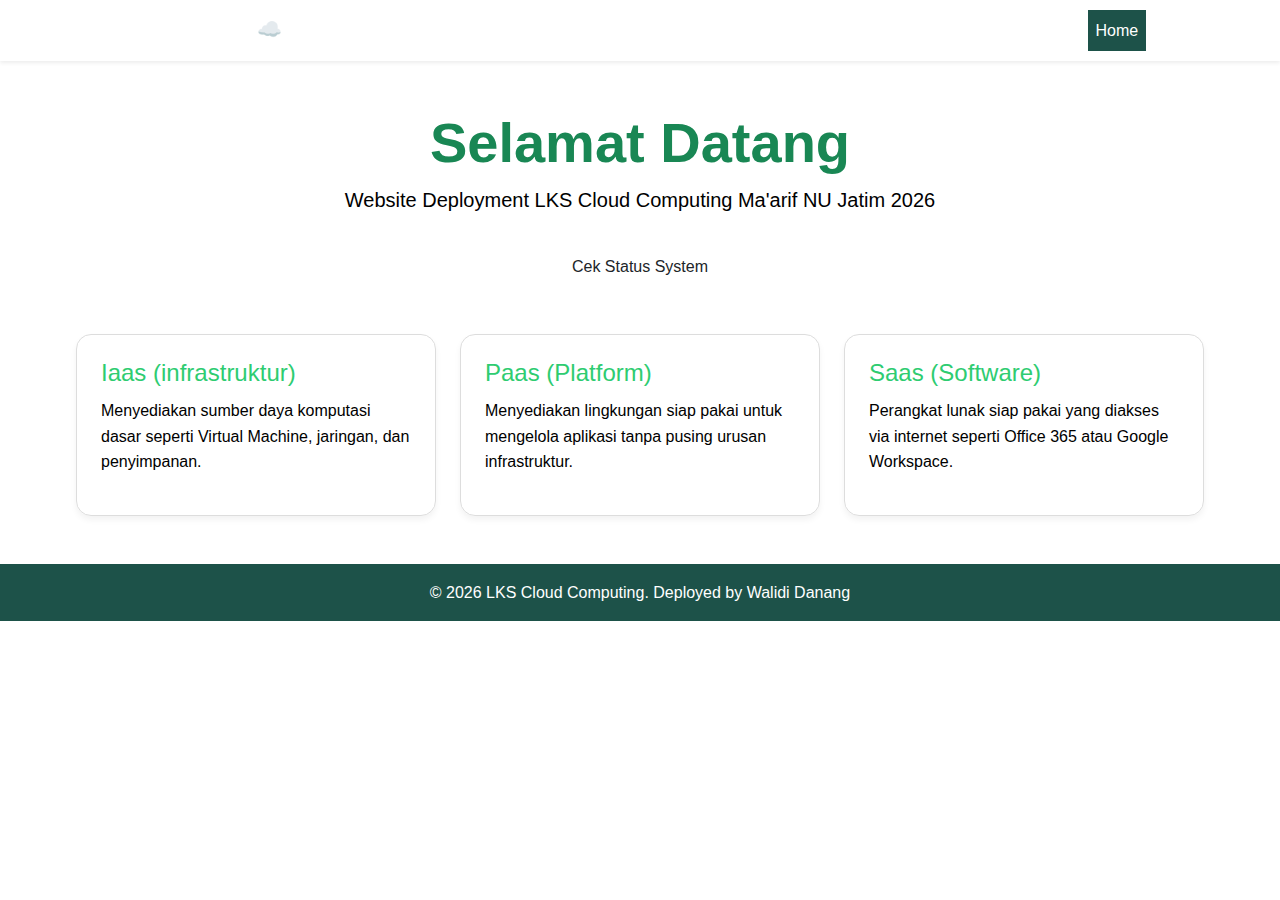
<file: index.html>
<!DOCTYPE html>
<html lang="id">
<head>
    <meta charset="UTF-8">
    <meta name="viewport" content="width=device-width, initial-scale=1.0">
    <title>Home | LKS Cloud Ma'arif NU</title>
    <link href="https://cdn.jsdelivr.net/npm/bootstrap@5.3.0/dist/css/bootstrap.min.css" rel="stylesheet">
    <link rel="stylesheet" href="css/style.css">
    <link rel="icon" href="data:image/svg+xml,<svg xmlns='http://www.w3.org/2000/svg' viewBox='0 0 100 100'><text y='.9em' font-size='90'>☁️</text></svg>">
</head>
<body>
    <nav class="navbar navbar-expand-lg navbar-dark shadow-sm sticky-top">
        <div class="container">
            <a class="navbar-brand fw-bold" href="#">MA'ARIF CLOUD ☁️</a>
            <div class="navbar-nav ms-auto">
                <a class="nav-link active" href="index.html">Home</a>
                <a class="nav-link" href="about.html">About</a>
            </div>
        </div>
    </nav>

    <main class="container my-5">
        <section class="text-center mb-5 fade-in">
            <h1 class="display-4 fw-bold text-success">Selamat Datang</h1>
            <p class="lead">Website Deployment LKS Cloud Computing Ma'arif NU Jatim 2026</p>
            <button class="btn btn-nu mt-3" onclick="cekStatus()">Cek Status System</button>
            <div id="status-system" class="mt-4"></div>
        </section>

        <div class="row g-4">
            <div class="col-md-4">
                <div class="card p-4 h-100">
                    <h4 class="card-title">Iaas (infrastruktur)</h4>
                    <p>Menyediakan sumber daya komputasi dasar seperti Virtual Machine, jaringan, dan penyimpanan.</p>
                </div>
            </div>
            <div class="col-md-4">
                <div class="card p-4 h-100">
                    <h4 class="card-title">Paas (Platform)</h4>
                    <p>Menyediakan lingkungan siap pakai untuk mengelola aplikasi tanpa pusing urusan infrastruktur.</p>
                </div>
            </div>
            <div class="col-md-4">
                <div class="card p-4 h-100">
                    <h4 class="card-title">Saas (Software)</h4>
                    <p>Perangkat lunak siap pakai yang diakses via internet seperti Office 365 atau Google Workspace.</p>
                </div>
            </div>
        </div>
    </main>

    <footer class="text-center">
        <div class="container">
            <p class="mb-0">&copy; 2026 LKS Cloud Computing. Deployed by Walidi Danang</p>
        </div>
    </footer>

    <script src="js/script.js"></script>
</body>
</html>
</file>
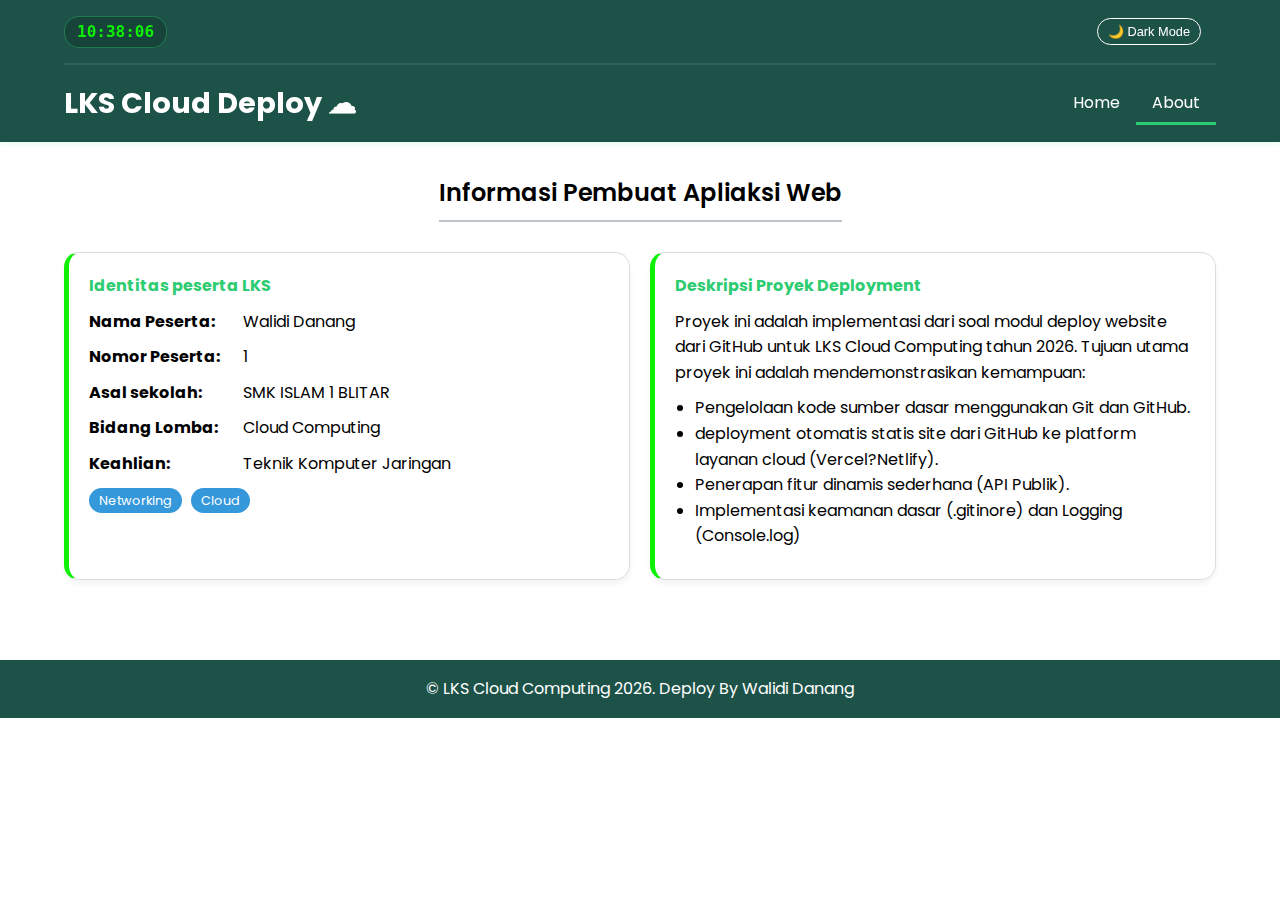
<file: about.html>
<!DOCTYPE html>
<html lang="id">
<head>
    <meta charset="UTF-8">
    <meta name="viewport" content="width=device-width, initial-scale=1.0">
    <title>About | LKS Cloud Deploy ☁</title>
    <link rel="stylesheet" href="css/style.css">
    <link rel="icon" href="data:image/svg+xml,<svg xmlns='http://www.w3.org/2000/svg' viewBox='0 0 100 100'><text y='.9em' font-size='90'>🎓</text></svg>">
    <link href="https://fonts.googleapis.com/css2?family=Poppins:wght@300;400;600;700&display=swap" rel="stylesheet"></head>

</head>
<body>
    <header>
        <div class="container">
            <div style="display: flex; justify-content: space-between; align-items: center; width: 100%; margin-bottom: 10px;">
                <div class="digital-clock">
                    <span id="live-clock">00:00:00</span>
                </div>

                <div class="theme-switch-wrapper">
                    <button id="theme-toggle">🌙 Dark Mode</button>
                </div>
            </div>

            <hr style="width: 100%; border: 0.5px solid rgba(255,255,255,0.1); margin: 5px 0;">

            <div class="header-main">
                <h1>LKS Cloud Deploy ☁</h1>
                <nav>
                    <ul>
                        <li><a href="index.html">Home</a></li>
                        <li><a href="about.html" class="active">About</a></li>
                    </ul>
                </nav>
            </div>
        </div>
    </header>

    <main>
        <section class="content-section fade-in" about-section>
            <div class="container">
                <h2 style="text-align: center;">Informasi Pembuat Apliaksi Web</h2>

                <div class="card-grid" style="margin-top: 30px;">
                    <div class="card profile-card">
                        <h4 style="color: #2ecc71;">Identitas peserta LKS</h4>

                        <p><strong>Nama Peserta:</strong> Walidi Danang</p>
                        <p><strong>Nomor Peserta:</strong> 1</p>
                        <p><strong>Asal sekolah:</strong> SMK ISLAM 1 BLITAR</p>
                        <P><strong>Bidang Lomba:</strong> Cloud Computing</P>
                        <p><strong>Keahlian:</strong> Teknik Komputer Jaringan</p>
                        <span class="badge">Networking</span>
                        <span class="badge">Cloud</span>
                    </div>

                    <div class="card project-desc">
                        <h4 style="color: #2ecc71;">Deskripsi Proyek Deployment</h4>
                        <p>
                            Proyek ini adalah implementasi dari soal modul deploy website dari GitHub untuk LKS Cloud Computing tahun 2026. Tujuan utama proyek ini adalah mendemonstrasikan kemampuan:
                        </p>
                        <ul>
                            <li>Pengelolaan kode sumber dasar menggunakan Git dan GitHub.</li>
                            <li>deployment otomatis statis site dari GitHub ke platform layanan cloud (Vercel?Netlify).</li>
                            <li>Penerapan fitur dinamis sederhana (API Publik).</li>
                            <li>Implementasi keamanan dasar (.gitinore) dan Logging (Console.log)</li>
                        </ul>
                    </div>
                </div>
            </div>
        </section>
    </main>

    <footer>
        <div class="container">
            <p>&copy; LKS Cloud Computing 2026. Deploy By Walidi Danang</p>
        </div>
    </footer>

    <script src="js/script.js"></script>

    <script>
        console.log("Halaman Tentang Peserta LKS Cloud Dimuat(about.html)")
    </script>
</body>
</html>
</file>
<file: css/style.css>
*{
    margin: 0;
    padding: 0;
    box-sizing: border-box;
}
body {
    font-family: 'Poppins', sans-serif;
    line-height: 1.6;
    background: #f4f7fa;
    color: #1f3322;
    background-color: var(--bg-color);
    color: var(--text-color);
    transition: background-color 0.3s, color 0.3s;
}

.container {
    width: 90%;
    max-width: 1200px;
    margin: auto;
}

header {
    background: #1d5249;
    backdrop-filter: blur(10px);
    color: #fff;
    padding: 1rem 0;
    box-shadow: 0 2px 4px rgba(4, 209, 72, 0.1);
}

header .container {
    display: flex;
    flex-direction: column;
    align-items: flex-start;
}

.header-main {
    display: flex;
    justify-content: space-between;
    align-items: center;
    width: 100%;
    margin-top: 10px;
}

header h1 { font-size: 1.8rem; }

nav ul { list-style: none; display: flex; }

nav a {
    color: #fff;
    text-decoration: none;
    padding: .5rem 1rem;
    border-bottom: 3px solid transparent;
    transition: .3s;
}

nav a:hover, nav a.active {
    background: #1d5249;
    border-bottom-color: #2ecc71;
}

.hero {
    background: linear-gradient(to right, #00712E, #1d5249, #0d2b26);
    color: #fff;
    padding: 4rem 0;
    clip-path: ellipse(150% 100% at 50% 0%);
    text-align: center;
    margin-bottom: 2rem;
}

.hero h2 {
    color: #fff;
    font-size: 2.8rem;
}

.hero .description {
    color: #ecf0f1;
    max-width: 700px;
    margin: 1rem auto 2rem;
    font-size: 1.1rem;
}

.button {
    background: #3498db;
    background: linear-gradient(135deg, #2ecc71, #27ae60);
    box-shadow: 0 6px 15px rgba(0,0,0,0.2);
    transition: 0.3s;
    display: inline-block;
    color: #fff;
    padding: .75rem 1.5rem;
    border-radius: 50px;
    text-decoration: none;
}

.button:hover {
    transform: scale(1.05);
    box-shadow: 0 10px 25px rgba(0,0,0,0.3);
}

.content-section, .api-section, .about-section {
    padding: 2rem 0;
}

.content-section h2, 
.content-section h3, 
.api-section h3 {
    text-align: center;
    color: var(--title-color);
    font-weight: 600;
    margin-bottom: 1.5rem;
    padding-bottom: .5rem;
    border-bottom: 2px solid #bdc3c7;
    display: table;
    margin-left: auto;
    margin-right: auto;
}

.card-grid {
    transition: all 0.3s ease;
    display: flex;
    flex-wrap: wrap;
    gap: 20px;
    justify-content: center;
}

.card {
    background: #fff;
    background: var(--card-bg);
    color: var(--card-text);
    border: 1px solid #ddd;
    border-radius: 15px;
    padding: 20px;
    flex: 1 1 300px;
    box-shadow: 0 4px 6px rgba(0,0,0,.05);
}

.card:hover {
    transform: translateY(-8px);
    box-shadow: 0 12px 25px rgba(0,0,0,0.15);
}

.card h4 { color: #2ecc71; margin-bottom: 10px; }

.api-section {
    text-align: center;
}

.api-section p {
    opacity: 0.8;
}

.api-result {
    background: var(--card-bg);
    color: var(--card-text);
    padding: 15px;
    border-left: 5px solid #2ecc71;
    margin-top: 15px;
    border-radius: 4px;
    display: inline-block;
    text-align: left;
    box-shadow: 0 4px 6px rgba(0,0,0,.1);
}

.badge {
    background: #3498db;
    color: #fff;
    padding: 4px 10px;
    border-radius: 20px;
    font-size: 0.8rem;
    margin-right: 5px;
}

.profile-card { border-left: 5px solid #0ff007; }
.project-desc { border-left: 5px solid #0ff007; }
.profile-card p, .project-desc ul { margin: 10px 0; }
.project-desc ul { padding-left: 20px; }
.profile-card strong { display: inline-block; width: 150px; }

footer {
    background: #1d5249;
    color: #fff;
    text-align: center;
    padding: 1rem 0;
    margin-top: 3rem;
}

.digital-clock {
    font-size: 1rem;
    background: rgba(0, 8, 4, 0.2);
    color: #0ff007;
    padding: 2px 12px;
    border-radius: 15px;
    border: 1px solid rgba(46, 204, 113, 0.4);
    font-weight: 600;
    font-family: 'monospace';
}

[data-theme="dark"] {
    --bg-color: #121212;
    --text-color: #e0e0e0;
    --header-bg: #0d2b26;
    --card-bg: #1e1e1e;
    --card-text: #ffffff;
    --title-color: #ffffff;
}

.theme-switch-wrapper {
    display: flex;
    align-items: center;
    margin-right: 15px;
}

#theme-toggle {
    cursor: pointer;
    background: none;
    border: 1px solid #fff;
    color: #fff;
    padding: 5px 10px;
    border-radius: 20px;
    font-size: 0.8rem;
    transition: 0.3s;
}

#theme-toggle:hover {
    background: rgba(255, 255, 255, 0.2);
}

@media (max-width: 600px) {
    .header-main {
        flex-direction: column;
        gap: 10px;
    }
    header .container { flex-direction: column; }
    nav ul { margin-top: 10px; }
    .hero h2 { font-size: 2rem; }
    .card-grid { flex-direction: column; }
}
</file>
